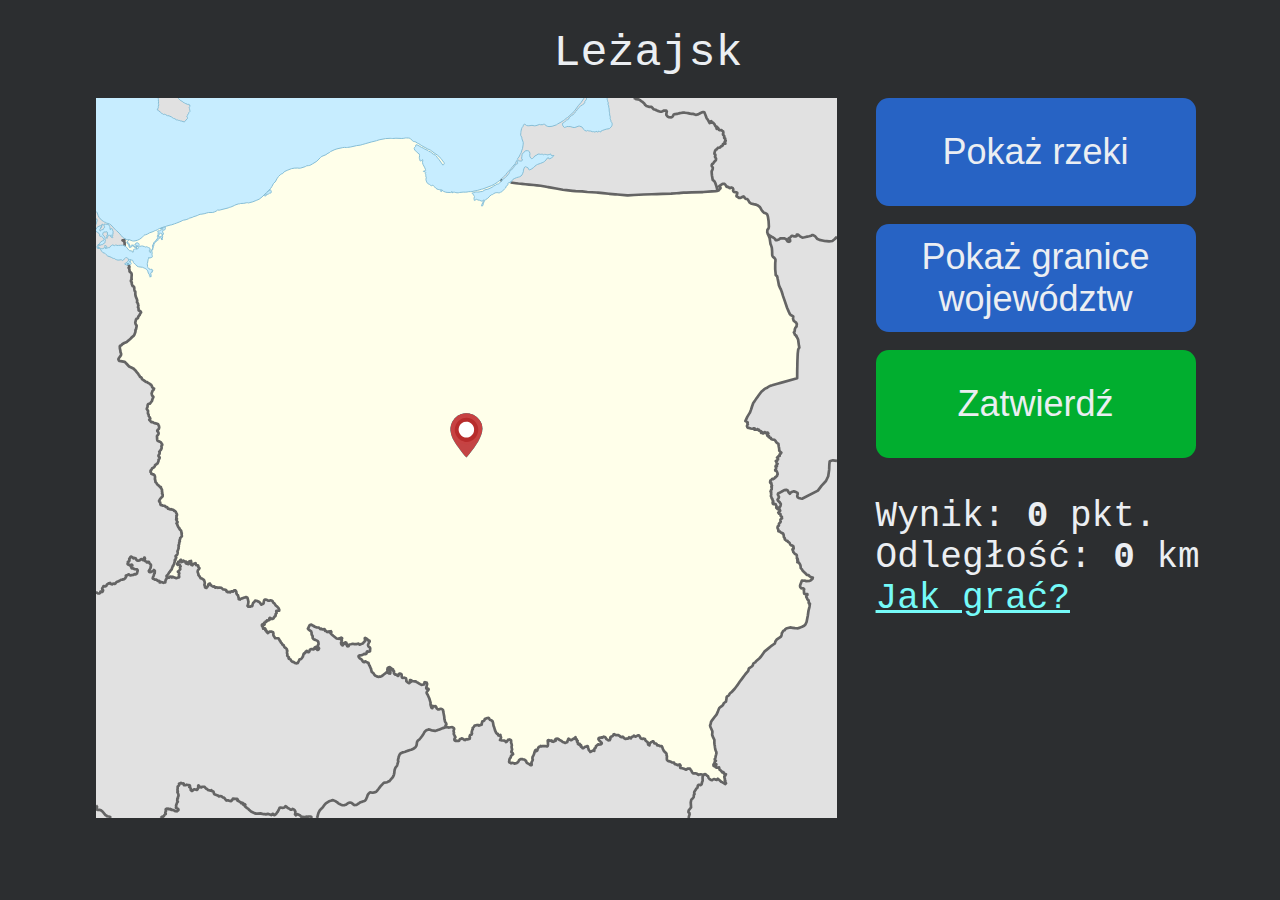
<file: index.html>
<!DOCTYPE html>
<html lang = "pl">
	<head>
		<meta charset = "UTF-8">
		<meta name = "viewport" content = "width=device-width, initial-scale=1.0">
		<meta http-equiv = "X-UA-Compatible" content = "ie=edge">
		<title>Gra w miasta</title>
		<link rel = "stylesheet" href = "style.css">
		<link rel="preload" href="wojewodztwa_bez_rzek.svg" as="image" type="image/svg+xml">
		<link rel="preload" href="rzeki_bez_wojewodztw.svg" as="image" type="image/svg+xml">
		<link rel="preload" href="wojewodztwa_i_rzeki.svg" as="image" type="image/svg+xml">
		<!--<link rel = "icon" href = "./favicon.ico" type = "image/x-icon">-->
	</head>
	<body>
	<div id = "zawartosc">
		<div id = "cel"></div>
		<div id = "mapa-guziki-wynik">
			<div id = "mapa">
				<img src = "pusta.svg" id = "obrazek" draggable = "false"></img>
				<img src = "pinezka2.svg" id = "pinezka2" draggable = "false"></img>
				<img src = "pinezka.svg" id = "pinezka" draggable = "false"></img>
			</div>
			<div id = "guziki-wynik">
				<div id = "guziki">
					<button id = "guzik-rzeki" class = "aktywny">Pokaż rzeki</button>
					<button id = "guzik-wojewodztwa" class = "aktywny">Pokaż granice województw</button>
					<button id = "guzik-zatwierdz" class = "aktywny">Zatwierdź</button>
				</div>
				<div id = "wynik-div">
					<span>Wynik: <b id = "wynik">0</b> pkt.</span>
					<span>Odległość: <b id = "odleglosc">0</b> km</span>
					<span><a href = "info.html">Jak grać?</a></span>
				</div>
			</div>
		</div>
	</div>
	<script src = "index.js"></script>
	</body>
</html>
</file>
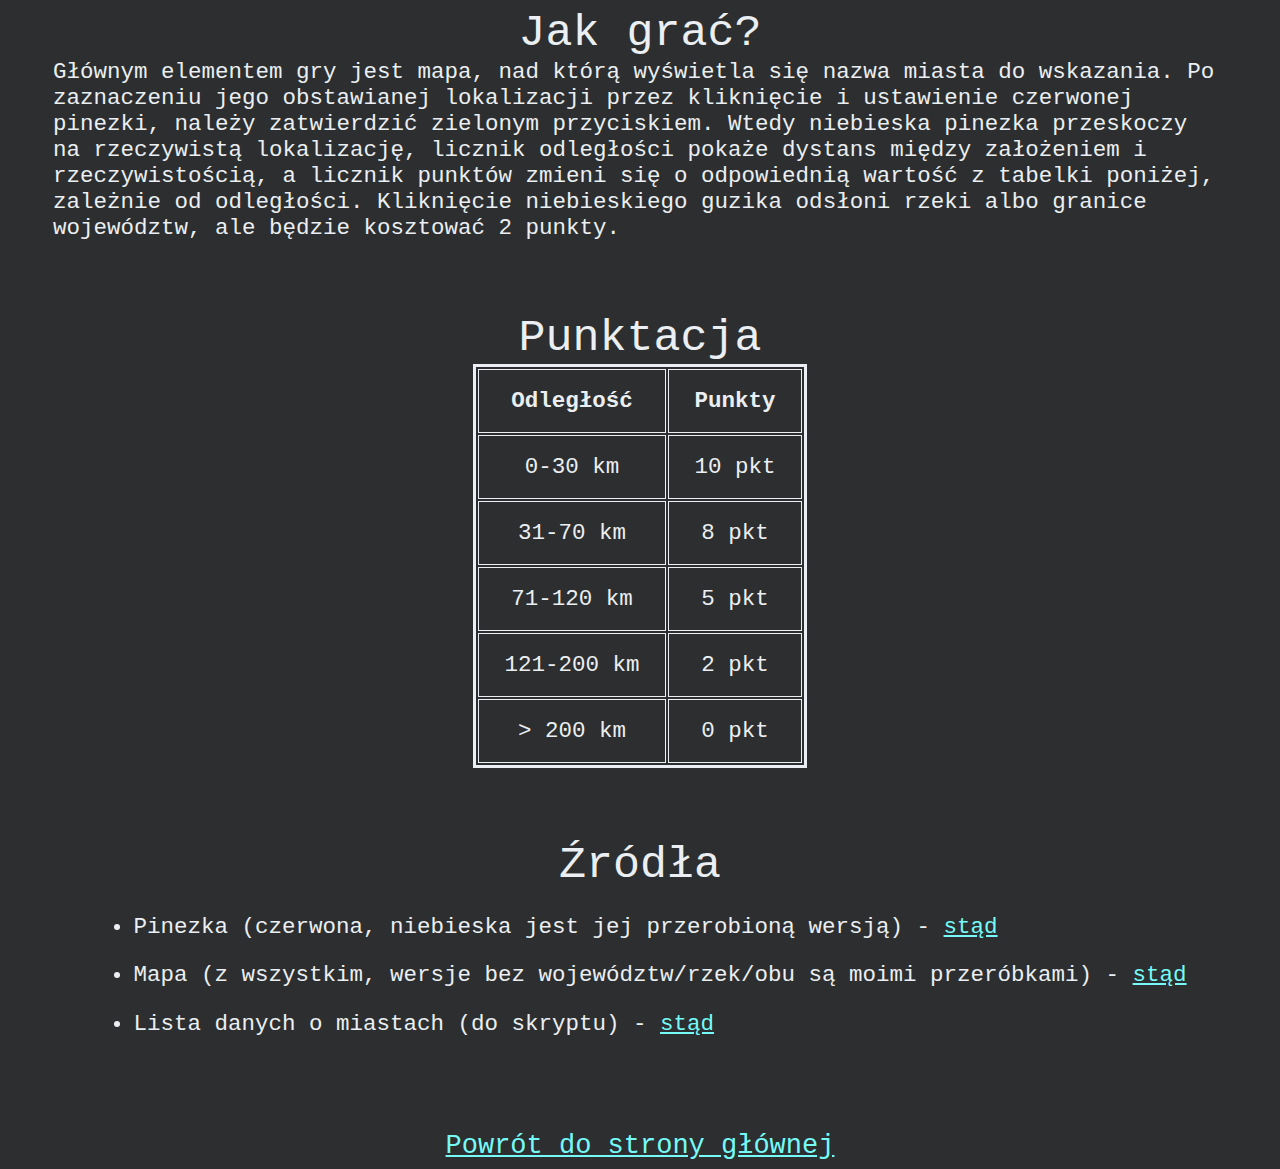
<file: info.html>
<!DOCTYPE html>
<html lang = "pl">
	<head>
		<meta charset = "UTF-8">
		<meta name = "viewport" content = "width=device-width, initial-scale=1.0">
		<meta http-equiv = "X-UA-Compatible" content = "ie=edge">
		<title>Gra w miasta</title>
		<link rel = "stylesheet" href = "./info.css">
		<!--<link rel = "icon" href = "./favicon.ico" type = "image/x-icon">-->
	</head>
	<body>
		<div id = "jak-grac-naglowek">Jak grać?</div>
		<div id = "jak-grac-tresc">
			Głównym elementem gry jest mapa, nad którą wyświetla się nazwa miasta do wskazania. Po zaznaczeniu jego obstawianej lokalizacji przez kliknięcie i ustawienie czerwonej pinezki, należy zatwierdzić zielonym przyciskiem. Wtedy niebieska pinezka przeskoczy na rzeczywistą lokalizację, licznik odległości pokaże dystans między założeniem i rzeczywistością, a licznik punktów zmieni się o odpowiednią wartość z tabelki poniżej, zależnie od odległości. Kliknięcie niebieskiego guzika odsłoni rzeki albo granice województw, ale będzie kosztować 2 punkty.
		</div>
		<div id = "punktacja-naglowek">Punktacja</div>
		<table id = "punktacja-tresc">
			<thead>
				<tr>
					<td>Odległość</td>
					<td>Punkty</td>
				</tr>
			</thead>
			<tbody>
				<tr>
					<td>0-30 km</td>
					<td>10 pkt</td>
				</tr>
				<tr>
					<td>31-70 km</td>
					<td>8 pkt</td>
				</tr>
				<tr>
					<td>71-120 km</td>
					<td>5 pkt</td>
				</tr>
				<tr>
					<td>121-200 km</td>
					<td>2 pkt</td>
				</tr>
				<tr>
					<td>> 200 km</td>
					<td>0 pkt</td>
				</tr>
			</tbody>
		</table>
		<div id = "zrodla-naglowek">Źródła</div>
		<div id = "zrodla-tresc">
			<ul>
				<li>Pinezka (czerwona, niebieska jest jej przerobioną wersją) - <a href = "https://commons.wikimedia.org/wiki/File:Map_pin_icon.svg">stąd</a></li>
			</ul>
			<ul>
				<li>Mapa (z wszystkim, wersje bez województw/rzek/obu są moimi przeróbkami) - <a href = "https://commons.wikimedia.org/wiki/File:Poland_adm_location_map.svg">stąd</a></li>
			</ul>
			<ul>
				<li>Lista danych o miastach (do skryptu) - <a href = "https://github.com/ryczek02/Polskie-jednostki-administracyjne">stąd</a></li>
			</ul>
		</div>
		<div id = "powrot"><a href = "index.html">Powrót do strony głównej</a></div>
	</body>
</html>
</file>
<file: style.css>
@media (orientation: portrait) {
/* czyli kiedy wyższy niż szerszy, na telefonach */
	
	#obrazek {
		width: 100%;
		/* mapa na całą szerokość ekranu, pod spodem reszta */
	}

	button {
		height: 6vh;
	}


	body {
		overflow-x: hidden;
		/* jak tego nie było, to z jakiegoś powodu wszystko zawsze było za szerokie o parę pikseli,
		nie wiem, czy to nie przez błąd przeglądarki, bo tak było tylko w tym testerze responsywnego widoku (w sumie wciąż jest),
		jak po prostu przesuwałem konsolę, żeby zwęzić okno, to działało normalnie, póki co niech tak zostanie*/
	}

	#zawartosc {
		display: flex;
		flex-direction: column;
		align-items: center;
		/* wszystko w kolumnie */
	}

	#mapa-guziki-wynik {
		display: flex;
		flex-direction: column;
		align-items: center;
		width: 100vw;
	}

	#obrazek {
		position: relative;
		display: inline;
		/* potrzebne, żeby potem pozycjonować pinezkę wzgldem tego obrazka */
	}

	#guziki {
		width: 80vw;
		margin-bottom: 3vh;
		display: grid;
		grid-template-columns: 1fr;
		grid-template-rows: repeat(3, 1fr);
		grid-row-gap: 2vh;
		justify-items: center;
		/* guziki jako grid, ładnie to działa */
	}

	#cel {
		height: 10vh;
		width: 100vw;
		display: flex;
		flex-direction: column;
		align-items: center;
		justify-content: center;
		font-size: 7vh;
		font-family: "Courier New";
		overflow: auto;
		white-space: nowrap;
		flex-wrap: wrap;
		/* cel jako flex, i żeby miał przewijanie przy za długiej nazwie */
	}

	#pinezka, #pinezka2 {
		height: 5vh;
		z-index: 1;
		position: absolute;
		top: 38.5vh;
		left: 50vw;
		/* pozycję tego trzeba będzie potem poprawić javascriptem */
	}
	
	/* .aktywny i .nieaktywny regulują kliknięte i niekliknięte guziki podpowiedzi */
	.aktywny {
		width: 100%;
		font-size: 140%;
		background-color: #2763c4;
		border: none;
		border-radius: 1vw;
		color: #ebeef2;
	}

	.aktywny:hover {
		background-color: #033b96;
	}

	.aktywny:active {
		color: #141414;
	}

	.nieaktywny {
		width: 100%;
		font-size: 140%;
		border: none;
		border-radius: 1vw;
		background-color: #64686e;
		color: #292b2e;
	}

	.aktywny,
	.nieaktywny {
		margin-left: 2vw;
		margin-right: 2vw;
	}

	#guzik-zatwierdz {
		background-color: #01ae2f;
	}
	
	/* #wynik-div czyli miejsce na odległość i punkty */
	#wynik-div {
		height: 16vh;
		font-size: 4vh;
		display: flex;
		flex-direction: column;
		justify-content: center;
		align-items: center;
	}

	body {
		background-color: #2c2e30;
		color: #ebeef2;
		font-family: "Courier New";
	}
	
	a, a:visited {
		color: #75faf8;
	}


}


/* ogólnie to w @media powyżej i poniżej mam pewnie sporo powtórzeń, ale nie chce mi się tego już oczyszczać,
bo włożyłem w tego całego cssa i tak już za dużo czasu i energii */


@media (orientation: landscape) {
/* na komputery */

	body {
		overflow: hidden;
		/* jak wyżej */
	}

	#obrazek {
		height: 80vh;
	}

	#mapa-guziki-wynik {
		display: flex;
		flex-direction: row;
		/* mapa-guziki-wynik w rządku, guziki-wynik w kolumnie */
	}

	#zawartosc {
		display: flex;
		flex-direction: column;
		align-items: center;
		width: 100vw;
	}

	#obrazek {
		position: relative;
		display: inline;
	}

	#guziki {
		height: 40vh;
		width: 25vw;
		margin-bottom: 3vh;
		margin-left: 3vw;
		display: grid;
		grid-template-columns: 1fr;
		grid-template-rows: repeat(3, 1fr);
		grid-row-gap: 2vh;
		justify-items: center;
	}

	#cel {
		height: 10vh;
		width: 100vw;
		display: flex;
		flex-direction: column;
		align-items: center;
		justify-content: center;
		font-size: 5vh;
		font-family: "Courier New";
		overflow: auto;
		white-space: nowrap;
		flex-wrap: wrap;
	}

	#pinezka, #pinezka2 {
		height: 5vh;
		z-index: 1;
		position: absolute;
		top: 38.5vh;
		left: 50vw;
	}

	.aktywny {
		width: 100%;
		font-size: 4vh;
		background-color: #2763c4;
		border: none;
		border-radius: 1vw;
		color: #ebeef2;
	}

	.aktywny:hover {
		background-color: #033b96;
	}

	.aktywny:active {
		color: #141414;
	}

	.nieaktywny {
		width: 100%;
		font-size: 4vh;
		border: none;
		border-radius: 1vw;
		background-color: #64686e;
		color: #292b2e;
	}

	.aktywny,
	.nieaktywny {
		margin-left: 2vw;
		margin-right: 2vw;
	}

	#guzik-zatwierdz {
		background-color: #01ae2f;
	}

	#wynik-div {
		height: 16vh;
		font-size: 4vh;
		display: flex;
		flex-direction: column;
		justify-content: center;
		align-items: flex-start;
		margin-left: 3vw;
	}

	#wynik-div > span {
		white-space: nowrap;
	}

	body {
		background-color: #2c2e30;
		color: #ebeef2;
		font-family: "Courier New";
	}
	
	a, a:visited {
		color: #75faf8;
	}

}
</file>
<file: info.css>
body {
	background-color: #2c2e30;
	color: #ebeef2;
	font-family: "Courier New";
	display: flex;
	flex-direction: column;
	align-items: center;	
	}
	
#punktacja-tresc {
	border: 3px solid #ebeef2;
}

td {
	border: 1px solid #ebeef2;
	padding-left: 2vw;
	padding-right: 2vw;
	padding-top: 2vh;
	padding-bottom: 2vh;
	text-align: center;
}

#punktacja-tresc > thead {
	font-weight: bold;
}

a, a:visited {
	color: #75faf8;
}

#jak-grac-tresc {
	margin-left: 5vh;
	margin-right: 5vh;
}

#jak-grac-naglowek, #punktacja-naglowek, #zrodla-naglowek {
	font-size: 5vh;
}

#jak-grac-tresc, #punktacja-tresc, #zrodla-tresc {
	font-size: 2.5vh;
	margin-bottom: 8vh;
}

#powrot{
	font-size: 3vh;
}
</file>
